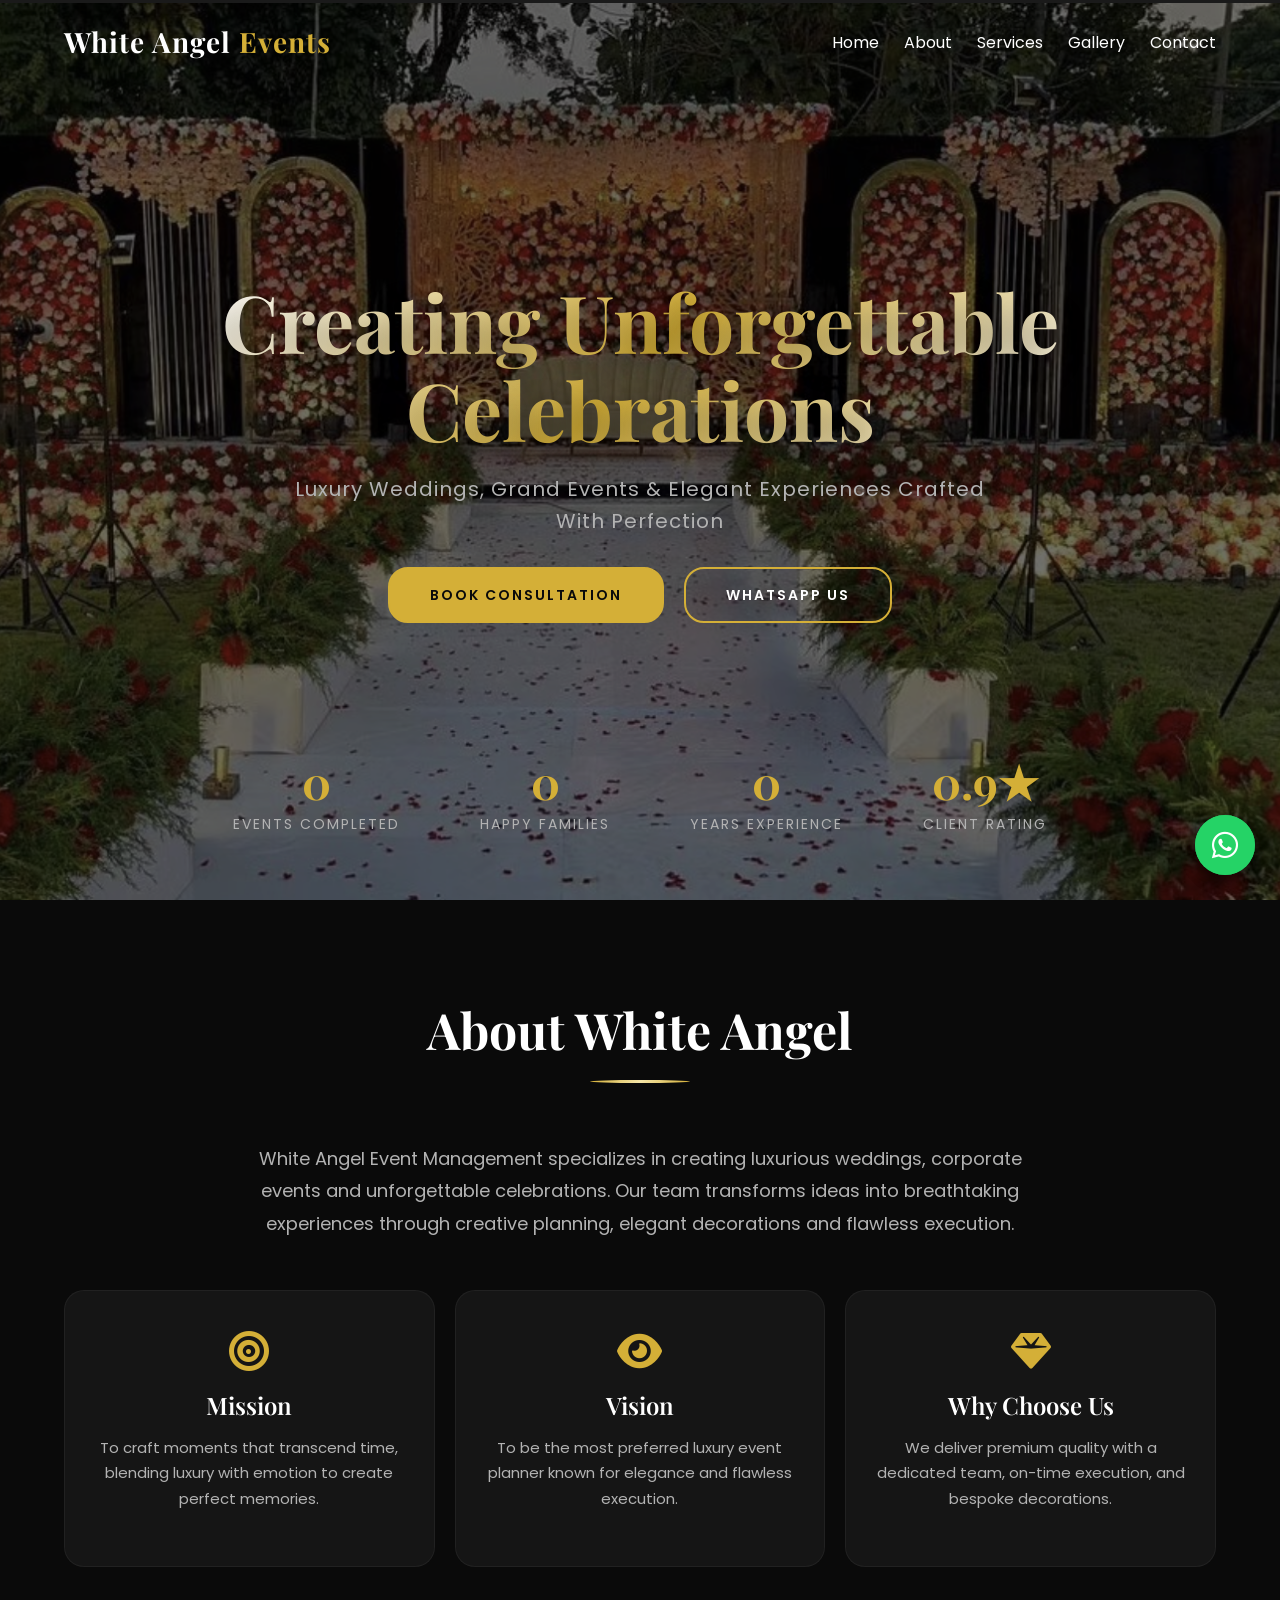
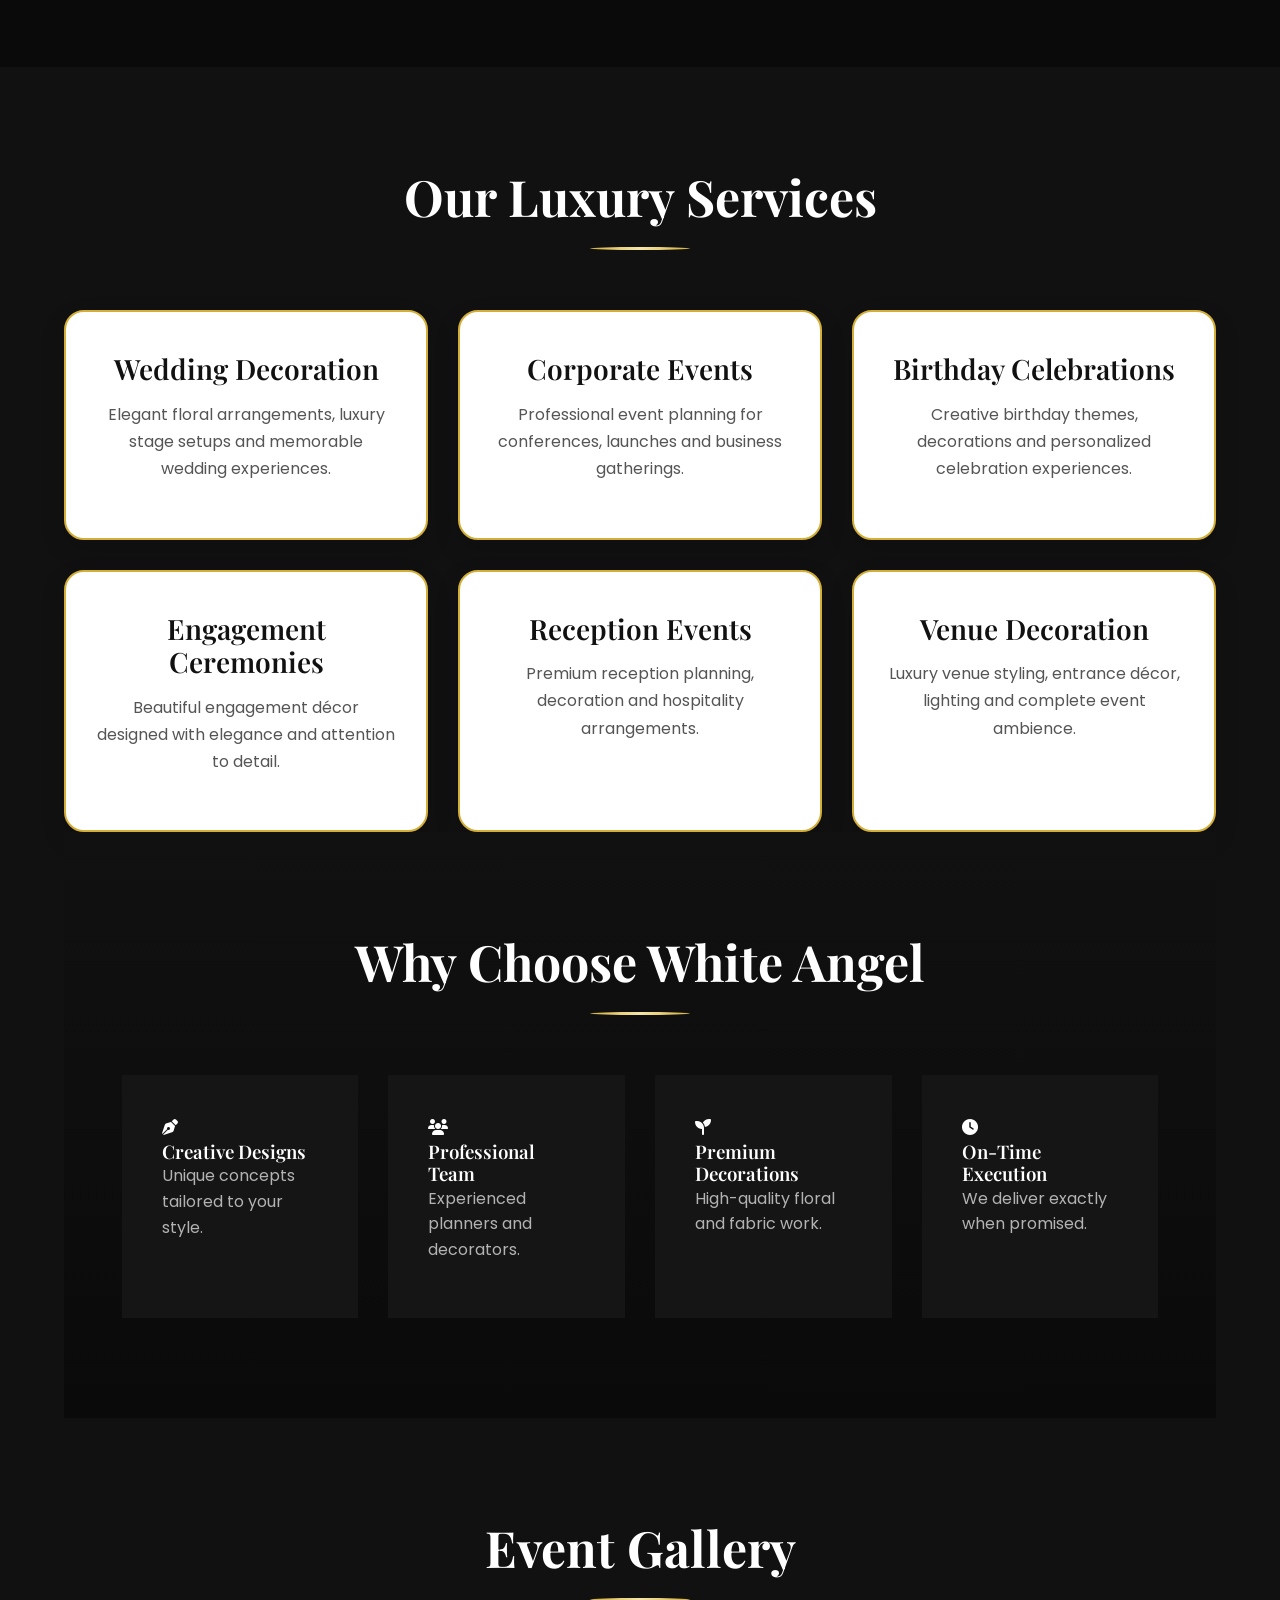
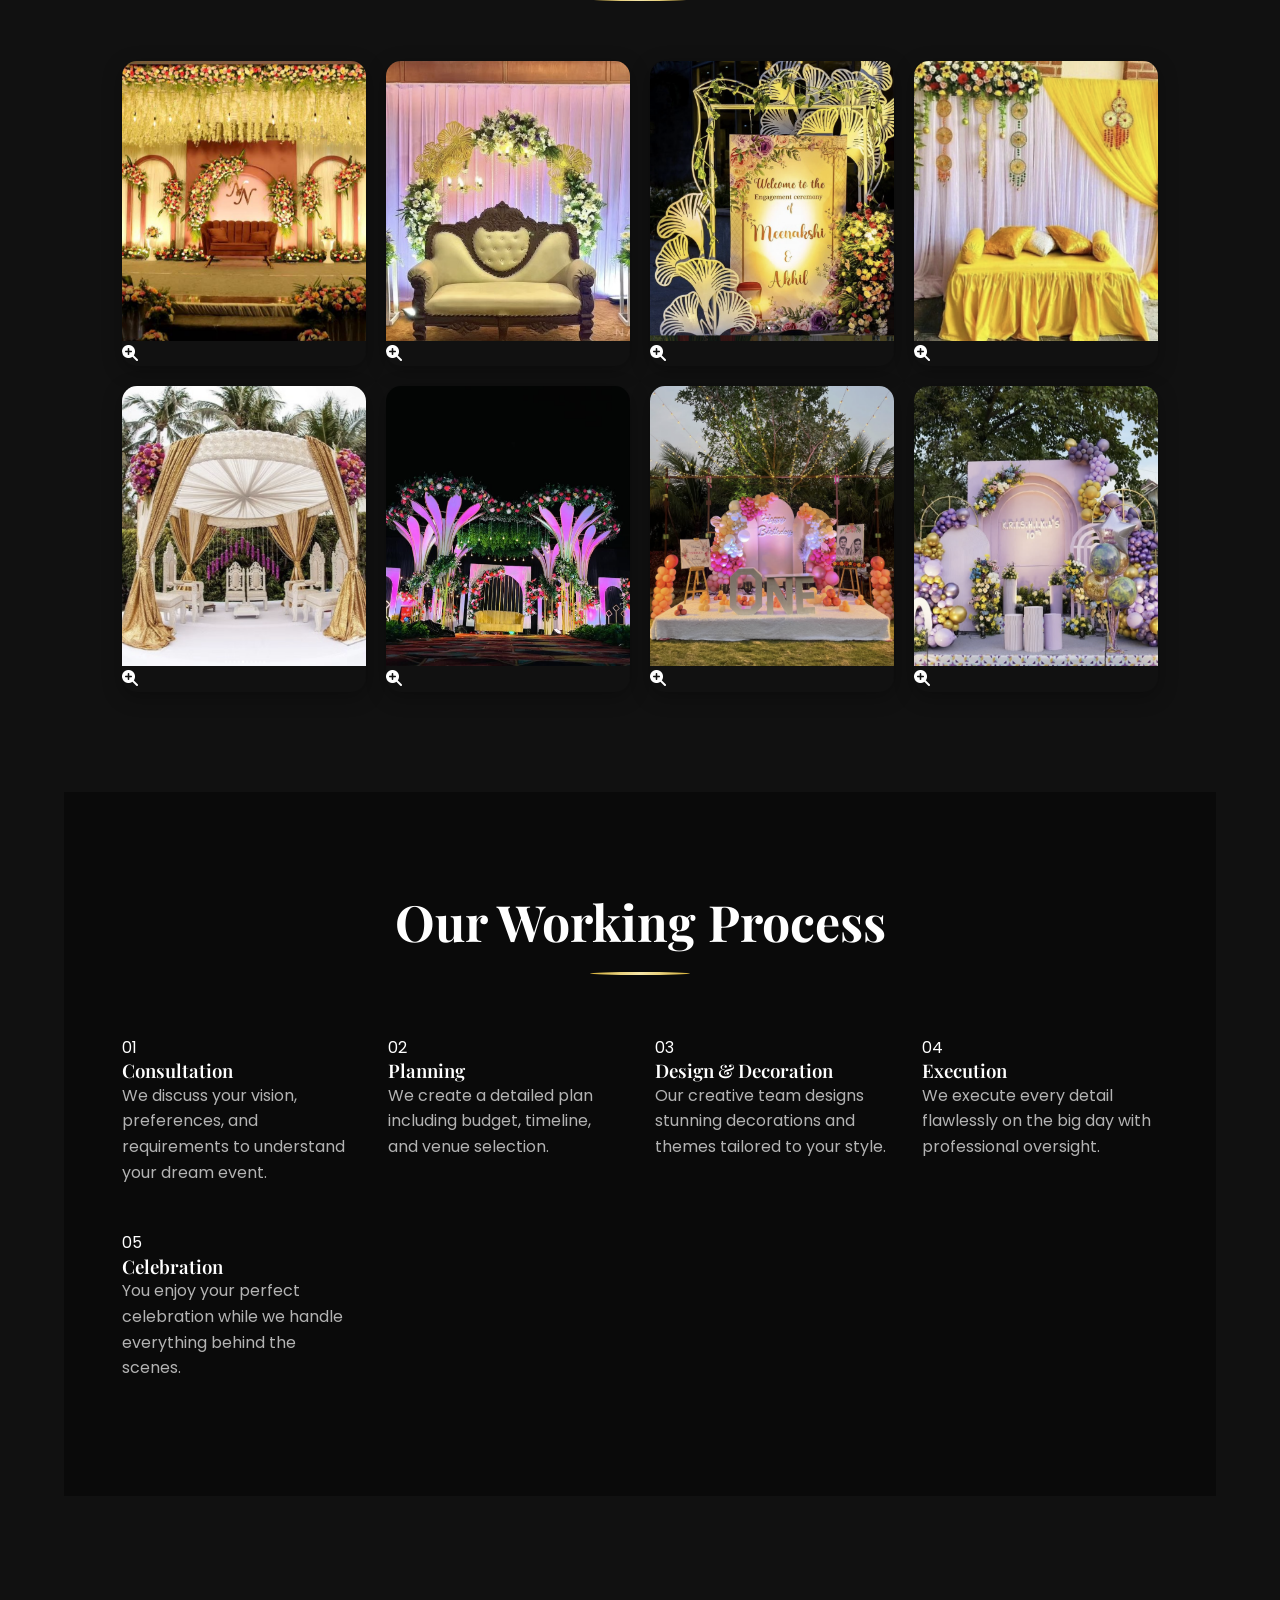
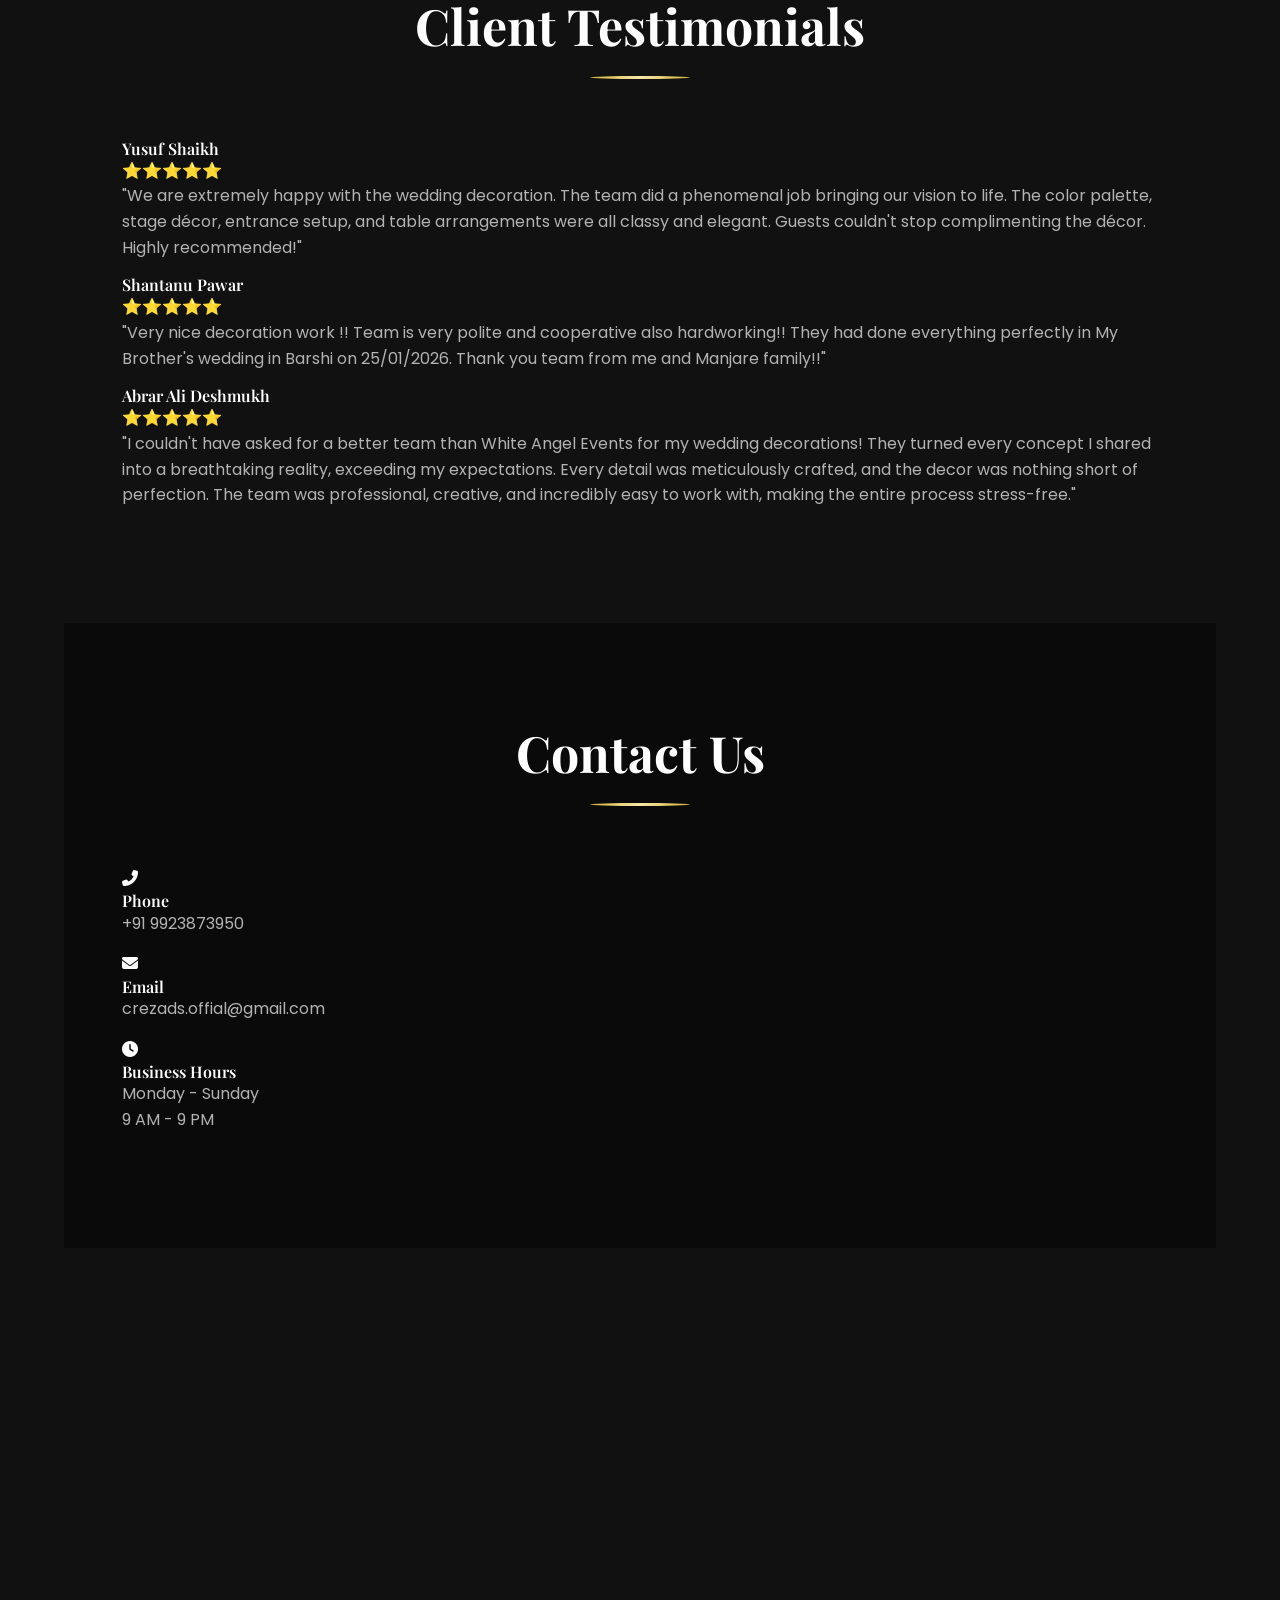
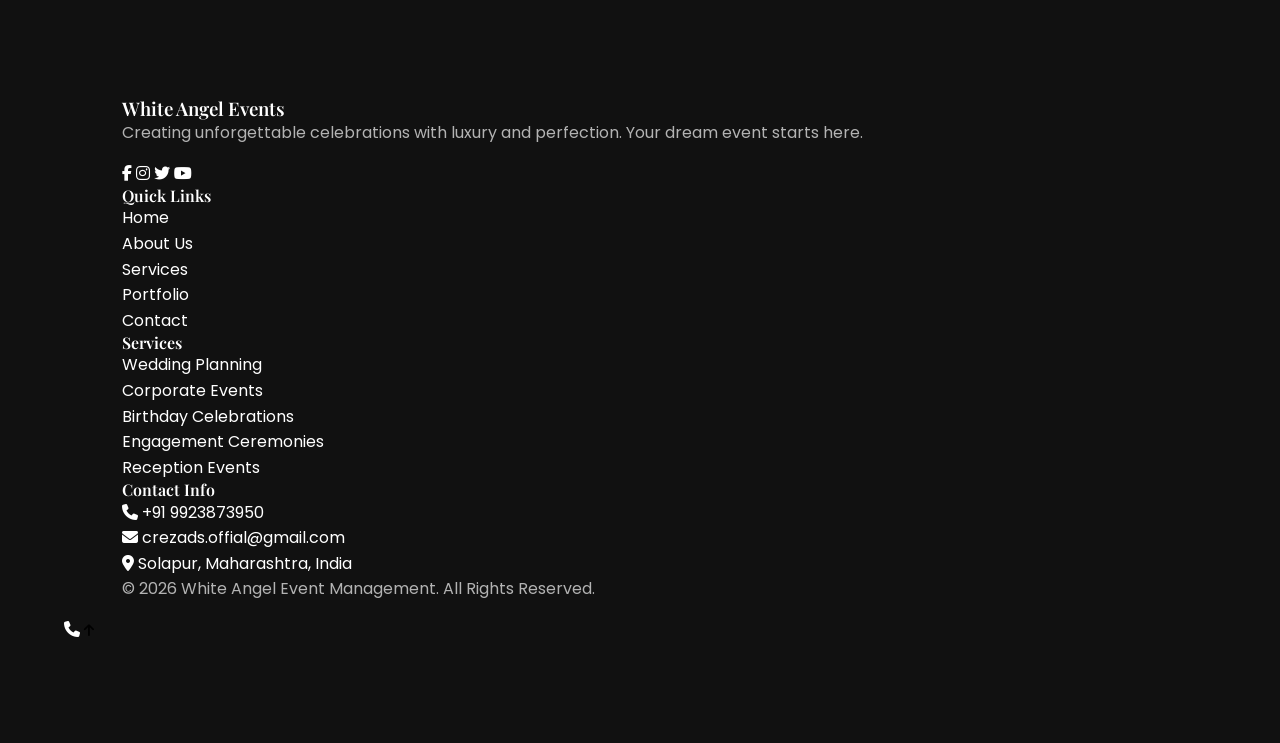
<file: index.html>
<!DOCTYPE html>
<html lang="en">
<head>
    <meta charset="UTF-8">
    <meta name="viewport" content="width=device-width, initial-scale=1.0">
    <meta name="description" content="White Angel Event Management - Luxury Wedding and Corporate Event Planners">
    <title>White Angel Event Management | Luxury Celebrations</title>
    
    <!-- Google Fonts -->
    <link rel="preconnect" href="https://fonts.googleapis.com">
    <link rel="preconnect" href="https://fonts.gstatic.com" crossorigin>
    <link href="https://fonts.googleapis.com/css2?family=Playfair+Display:wght@400;500;600;700&family=Poppins:wght@300;400;500;600&display=swap" rel="stylesheet">
    
    <!-- Font Awesome -->
    <link rel="stylesheet" href="https://cdnjs.cloudflare.com/ajax/libs/font-awesome/6.4.0/css/all.min.css">
    
    <!-- AOS Animation CSS -->
    <link href="https://unpkg.com/aos@2.3.1/dist/aos.css" rel="stylesheet">
    
    <!-- Custom CSS -->
    <link rel="stylesheet" href="style.css">
</head>
<body>

    <!-- Scroll Progress Bar -->
    <div class="progress-container">
        <div class="progress-bar" id="myBar"></div>
    </div>

    <!-- Navigation -->
    <nav class="navbar">
        <div class="container">
            <a href="#" class="logo">White Angel <span>Events</span></a>
            <ul class="nav-links">
                <li><a href="#home">Home</a></li>
                <li><a href="#about">About</a></li>
                <li><a href="#services">Services</a></li>
                <li><a href="#gallery">Gallery</a></li>
                <li><a href="#contact">Contact</a></li>
            </ul>
            <div class="hamburger">
                <i class="fas fa-bars"></i>
            </div>
        </div>
    </nav>

    <!-- Hero Section -->
    <header id="home" class="hero">
        <canvas id="particles-canvas"></canvas>
        <div class="hero-overlay"></div>
        <div class="hero-content">
            <h1 data-aos="fade-up" data-aos-duration="1000">Creating Unforgettable Celebrations</h1>
            <p data-aos="fade-up" data-aos-delay="200">Luxury Weddings, Grand Events & Elegant Experiences Crafted With Perfection</p>
            <div class="hero-buttons" data-aos="fade-up" data-aos-delay="400">
                <a href="#contact" class="btn btn-primary">Book Consultation</a>
                <a <a href="https://wa.me/919923873950"
       target="_blank"
       class="btn btn-outline">
       WhatsApp Us</a>
            </div>
        </div>
        
        <!-- Hero Stats -->
        <div class="hero-stats">
            <div class="stat-item">
                <h2 class="counter" data-target="500">0</h2>
                <p>Events Completed</p>
            </div>
            <div class="stat-item">
                <h2 class="counter" data-target="250">0</h2>
                <p>Happy Families</p>
            </div>
            <div class="stat-item">
                <h2 class="counter" data-target="5">0</h2>
                <p>Years Experience</p>
            </div>
            <div class="stat-item">
                <h2><span class="counter" data-target="4">0</span>.9★</h2>
                <p>Client Rating</p>
            </div>
        </div>
    </header>

    <!-- About Section -->
    <section id="about" class="section">
        <div class="container">
            <div class="section-title" data-aos="fade-up">
                <h2>About White Angel</h2>
                <div class="line"></div>
            </div>
            <div class="about-content" data-aos="fade-up">
                <p>White Angel Event Management specializes in creating luxurious weddings, corporate events and unforgettable celebrations. Our team transforms ideas into breathtaking experiences through creative planning, elegant decorations and flawless execution.</p>
            </div>
            
            <div class="about-grid">
                <div class="about-card" data-aos="flip-left">
                    <i class="fas fa-bullseye"></i>
                    <h3>Mission</h3>
                    <p>To craft moments that transcend time, blending luxury with emotion to create perfect memories.</p>
                </div>
                <div class="about-card" data-aos="flip-left" data-aos-delay="100">
                    <i class="fas fa-eye"></i>
                    <h3>Vision</h3>
                    <p>To be the most preferred luxury event planner known for elegance and flawless execution.</p>
                </div>
                <div class="about-card" data-aos="flip-left" data-aos-delay="200">
                    <i class="fas fa-gem"></i>
                    <h3>Why Choose Us</h3>
                    <p>We deliver premium quality with a dedicated team, on-time execution, and bespoke decorations.</p>
                </div>
            </div>
        </div>
    </section>

    <!-- Services Section -->
    <section id="services" class="section bg-black">
        <div class="container">
            <div class="section-title" data-aos="fade-up">
                <h2>Our Luxury Services</h2>
                <div class="line"></div>
            </div>
            
            <div class="services-grid">

    <div class="service-card">
        <h3>Wedding Decoration</h3>
        <p>Elegant floral arrangements, luxury stage setups and memorable wedding experiences.</p>
    </div>

    <div class="service-card">
        <h3>Corporate Events</h3>
        <p>Professional event planning for conferences, launches and business gatherings.</p>
    </div>

    <div class="service-card">
        <h3>Birthday Celebrations</h3>
        <p>Creative birthday themes, decorations and personalized celebration experiences.</p>
    </div>

    <div class="service-card">
        <h3>Engagement Ceremonies</h3>
        <p>Beautiful engagement décor designed with elegance and attention to detail.</p>
    </div>

    <div class="service-card">
        <h3>Reception Events</h3>
        <p>Premium reception planning, decoration and hospitality arrangements.</p>
    </div>

    <div class="service-card">
        <h3>Venue Decoration</h3>
        <p>Luxury venue styling, entrance décor, lighting and complete event ambience.</p>
    </div>

</div>
                

    <!-- Why Choose Us -->
    <section class="section features-section">
        <div class="container">
            <div class="section-title" data-aos="fade-up">
                <h2>Why Choose White Angel</h2>
                <div class="line"></div>
            </div>
            <div class="features-grid">
                <div class="feature-box" data-aos="fade-right">
                    <i class="fas fa-pen-nib"></i>
                    <h3>Creative Designs</h3>
                    <p>Unique concepts tailored to your style.</p>
                </div>
                <div class="feature-box" data-aos="fade-right" data-aos-delay="100">
                    <i class="fas fa-users"></i>
                    <h3>Professional Team</h3>
                    <p>Experienced planners and decorators.</p>
                </div>
                <div class="feature-box" data-aos="fade-right" data-aos-delay="200">
                    <i class="fas fa-seedling"></i>
                    <h3>Premium Decorations</h3>
                    <p>High-quality floral and fabric work.</p>
                </div>
                <div class="feature-box" data-aos="fade-right" data-aos-delay="300">
                    <i class="fas fa-clock"></i>
                    <h3>On-Time Execution</h3>
                    <p>We deliver exactly when promised.</p>
                </div>
            </div>
        </div>
    </section>

    <!-- Gallery Section -->
    <section id="gallery" class="section bg-black">
        <div class="container">
            <div class="section-title" data-aos="fade-up">
                <h2>Event Gallery</h2>
                <div class="line"></div>
            </div>
            <div class="gallery-grid">
                <!-- Gallery Image 1 -->
                <div class="gallery-item" data-aos="zoom-in">
                    <img src="image 1.jpeg">
                    <div class="gallery-overlay"><i class="fas fa-search-plus"></i></div>
                </div>
                <!-- Gallery Image 2 -->
                <div class="gallery-item" data-aos="zoom-in" data-aos-delay="100">
                    <img src="image 2.png">
                    <div class="gallery-overlay"><i class="fas fa-search-plus"></i></div>
                </div>
                <!-- Gallery Image 3 -->
                <div class="gallery-item" data-aos="zoom-in" data-aos-delay="200">
                    <img src="image 3.png">
                    <div class="gallery-overlay"><i class="fas fa-search-plus"></i></div>
                </div>
                <!-- Gallery Image 4 -->
                <div class="gallery-item" data-aos="zoom-in">
                    <img src="image 4.png">
                    <div class="gallery-overlay"><i class="fas fa-search-plus"></i></div>
                </div>
                <!-- Gallery Image 5 -->
                <div class="gallery-item" data-aos="zoom-in" data-aos-delay="100">
                    <img src="image 5.png">
                    <div class="gallery-overlay"><i class="fas fa-search-plus"></i></div>
                </div>
                <!-- Gallery Image 6 -->
                <div class="gallery-item" data-aos="zoom-in" data-aos-delay="200">
                    <img src="image 6.png">
                    <div class="gallery-overlay"><i class="fas fa-search-plus"></i></div>
                </div>
                <!-- Gallery Image 7 -->
                <div class="gallery-item" data-aos="zoom-in">
                    <img src="image 7.png">
                    <div class="gallery-overlay"><i class="fas fa-search-plus"></i></div>
                </div>
                <!-- Gallery Image 8 -->
                <div class="gallery-item" data-aos="zoom-in" data-aos-delay="100">
                    <img src="image 8.png">
                    <div class="gallery-overlay"><i class="fas fa-search-plus"></i></div>
                </div>
            </div>
        </div>
    </section>

    <!-- Process Section -->
    <section class="section">
        <div class="container">
            <div class="section-title" data-aos="fade-up">
                <h2>Our Working Process</h2>
                <div class="line"></div>
            </div>
            <div class="process-timeline">
                <div class="process-item" data-aos="fade-right">
                    <div class="process-number">01</div>
                    <div class="process-content">
                        <h3>Consultation</h3>
                        <p>We discuss your vision, preferences, and requirements to understand your dream event.</p>
                    </div>
                </div>
                <div class="process-item" data-aos="fade-right" data-aos-delay="100">
                    <div class="process-number">02</div>
                    <div class="process-content">
                        <h3>Planning</h3>
                        <p>We create a detailed plan including budget, timeline, and venue selection.</p>
                    </div>
                </div>
                <div class="process-item" data-aos="fade-right" data-aos-delay="200">
                    <div class="process-number">03</div>
                    <div class="process-content">
                        <h3>Design & Decoration</h3>
                        <p>Our creative team designs stunning decorations and themes tailored to your style.</p>
                    </div>
                </div>
                <div class="process-item" data-aos="fade-right" data-aos-delay="300">
                    <div class="process-number">04</div>
                    <div class="process-content">
                        <h3>Execution</h3>
                        <p>We execute every detail flawlessly on the big day with professional oversight.</p>
                    </div>
                </div>
                <div class="process-item" data-aos="fade-right" data-aos-delay="400">
                    <div class="process-number">05</div>
                    <div class="process-content">
                        <h3>Celebration</h3>
                        <p>You enjoy your perfect celebration while we handle everything behind the scenes.</p>
                    </div>
                </div>
            </div>
        </div>
    </section>

    <!-- Testimonials Section -->
    <section class="section bg-black">
        <div class="container">
            <div class="section-title" data-aos="fade-up">
                <h2>Client Testimonials</h2>
                <div class="line"></div>
            </div>
            <div class="testimonials-grid">
                <!-- Testimonial 1 -->
                <div class="testimonial-card">
                            <h4>Yusuf Shaikh</h4>
                             <div class="rating">⭐⭐⭐⭐⭐</div>
                    <p class="testimonial-text">"We are extremely happy with the wedding decoration. The team did a phenomenal job bringing our vision to life. The color palette, stage décor, entrance setup, and table arrangements were all classy and elegant. Guests couldn't stop complimenting the décor. Highly recommended!"</p>
                </div>
                <!-- Testimonial 2 -->
                <div class="testimonial-card">
                            <h4>Shantanu Pawar</h4>
                            <div class="rating">⭐⭐⭐⭐⭐</div>
                    <p class="testimonial-text">"Very nice decoration work !! Team is very polite and cooperative also hardworking!! They had done everything perfectly in My Brother's wedding in Barshi on 25/01/2026. Thank you team from me and Manjare family!!"</p>
                </div>
                <!-- Testimonial 3 -->
                <div class="testimonial-card">
                            <h4>Abrar Ali Deshmukh</h4>
                            <div class="rating">⭐⭐⭐⭐⭐</div>
                    <p class="testimonial-text">"I couldn't have asked for a better team than White Angel Events for my wedding decorations! They turned every concept I shared into a breathtaking reality, exceeding my expectations. Every detail was meticulously crafted, and the decor was nothing short of perfection. The team was professional, creative, and incredibly easy to work with, making the entire process stress-free."</p>
                </div>
            </div>
        </div>
    </section>

    <!-- Contact Section -->
    <section id="contact" class="section">
        <div class="container">
            <div class="section-title" data-aos="fade-up">
                <h2>Contact Us</h2>
                <div class="line"></div>
            </div>
            <div class="contact-wrapper">
                <div class="contact-info" data-aos="fade-right">
                    <div class="contact-item">
                        <i class="fas fa-phone-alt"></i>
                        <div class="contact-details">
                            <h4>Phone</h4>
                            <p>+91 9923873950</p>
                        </div>
                    </div>
                    <div class="contact-item">
                        <i class="fas fa-envelope"></i>
                        <div class="contact-details">
                            <h4>Email</h4>
                            <p>crezads.offial@gmail.com</p>
                        </div>
                    </div>
                    <div class="contact-item">
                        <i class="fas fa-clock"></i>
                        <div class="contact-details">
                            <h4>Business Hours</h4>
                            <p>Monday - Sunday<br>9 AM - 9 PM</p>
                        </div>
                    </div>
                    <a href="https://wa.me/919923873950"
class="whatsapp-float"
target="_blank">
<i class="fab fa-whatsapp"></i>
</a>              
    </section>

    <!-- Google Map Section -->
    <section class="map-section">
        <iframe 
            src="https://www.google.com/maps/embed?pb=!1m18!1m12!1m3!1d3802.3881862647227!2d75.92430567486119!3d17.631764295719805!2m3!1f0!2f0!3f0!3m2!1i1024!2i768!4f13.1!3m3!1m2!1s0x3bc5db514126972f%3A0xf145fed2156f5684!2sWhite%20Angel%20Event%20Management!5e0!3m2!1sen!2sin!4v1780721489982!5m2!1sen!2sin" 
            width="100%" 
            height="450" 
            style="border:0;" 
            allowfullscreen="" 
            loading="lazy"
            referrerpolicy="no-referrer-when-downgrade">
        </iframe>
    </section>

    <!-- Footer -->
    <footer class="footer">
        <div class="container">
            <div class="footer-grid">
                <div class="footer-col">
                    <h3>White Angel Events</h3>
                    <p>Creating unforgettable celebrations with luxury and perfection. Your dream event starts here.</p>
                    <div class="social-links">
                        <a href="#"><i class="fab fa-facebook-f"></i></a>
                        <a href="#"><i class="fab fa-instagram"></i></a>
                        <a href="#"><i class="fab fa-twitter"></i></a>
                        <a href="#"><i class="fab fa-youtube"></i></a>
                    </div>
                </div>
                <div class="footer-col">
                    <h4>Quick Links</h4>
                    <ul>
                        <li><a href="#home">Home</a></li>
                        <li><a href="#about">About Us</a></li>
                        <li><a href="#services">Services</a></li>
                        <li><a href="#portfolio">Portfolio</a></li>
                        <li><a href="#contact">Contact</a></li>
                    </ul>
                </div>
                <div class="footer-col">
                    <h4>Services</h4>
                    <ul>
                        <li><a href="#services">Wedding Planning</a></li>
                        <li><a href="#services">Corporate Events</a></li>
                        <li><a href="#services">Birthday Celebrations</a></li>
                        <li><a href="#services">Engagement Ceremonies</a></li>
                        <li><a href="#services">Reception Events</a></li>
                    </ul>
                </div>
                <div class="footer-col">
                    <h4>Contact Info</h4>
                    <ul>
                        <li><i class="fas fa-phone"></i> +91 9923873950</li>
                        <li><i class="fas fa-envelope"></i> crezads.offial@gmail.com</li>
                        <li><i class="fas fa-map-marker-alt"></i> Solapur, Maharashtra, India</li>
                    </ul>
                </div>
            </div>
            <div class="footer-bottom">
                <p>&copy; 2026 White Angel Event Management. All Rights Reserved.</p>
            </div>
        </div>
    </footer>

    <!-- Floating WhatsApp Button -->
    <a href="https://wa.me/919923873950" class="whatsapp-float" target="_blank">
        <i class="fab fa-whatsapp"></i>
    </a>

    <!-- Floating Phone Button -->
    <a href="tel:+919923873950" class="phone-float">
        <i class="fas fa-phone"></i>
    </a>

    <!-- Back to Top Button -->
    <button class="back-to-top" id="backToTop">
        <i class="fas fa-arrow-up"></i>
    </button>

    <!-- AOS Animation JS -->
    <script src="https://unpkg.com/aos@2.3.1/dist/aos.js"></script>
    
    <!-- Custom JS -->
    <script src="script.js"></script>
</body>
</html>
</file>
<file: style.css>
/* ========================================= 
   WHITE ANGEL EVENT MANAGEMENT
   Premium Luxury CSS - Complete File
   ========================================= */

/* ========================================= 
   CSS VARIABLES 
   ========================================= */
:root {
    /* Primary Colors */
    --primary-gold: #D4AF37;
    --primary-gold-light: #E5C565;
    --primary-gold-dark: #B8962F;
    
    /* Background Colors */
    --bg-rich-black: #0A0A0A;
    --bg-dark: #111111;
    --bg-secondary: #1A1A1A;
    --bg-card: #151515;
    --bg-footer: #0F0F0F;
    
    /* Accent Colors */
    --accent-gold: #F5E6A8;
    --accent-white: #FFFFFF;
    --accent-gray: #B3B3B3;
    --accent-light-gray: #808080;
    
    /* Text Colors */
    --text-primary: #FFFFFF;
    --text-secondary: #B3B3B3;
    --text-muted: #808080;
    
    /* Gradient Colors */
    --gradient-gold: linear-gradient(135deg, #D4AF37 0%, #F5E6A8 50%, #D4AF37 100%);
    --gradient-dark: linear-gradient(180deg, #0A0A0A 0%, #1A1A1A 100%);
    --gradient-overlay: linear-gradient(180deg, rgba(10,10,10,0) 0%, rgba(10,10,10,1) 100%);
    
    /* Border Colors */
    --border-gold: rgba(212, 175, 55, 0.3);
    --border-light: rgba(255, 255, 255, 0.1);
    --border-card: rgba(255, 255, 255, 0.05);
    
    /* Shadows */
    --shadow-sm: 0 2px 10px rgba(0, 0, 0, 0.3);
    --shadow-md: 0 5px 30px rgba(0, 0, 0, 0.5);
    --shadow-lg: 0 10px 50px rgba(0, 0, 0, 0.7);
    --shadow-gold: 0 0 30px rgba(212, 175, 55, 0.3);
    --shadow-glow: 0 0 50px rgba(212, 175, 55, 0.5);
    
    /* Spacing */
    --section-padding: 100px 0;
    --container-padding: 0 5%;
    
    /* Font Families */
    --font-heading: 'Playfair Display', serif;
    --font-body: 'Poppins', sans-serif;
    
    /* Transitions */
    --transition-fast: 0.2s ease;
    --transition-medium: 0.3s ease;
    --transition-slow: 0.5s ease;
    
    /* Border Radius */
    --radius-sm: 5px;
    --radius-md: 10px;
    --radius-lg: 20px;
    --radius-xl: 30px;
    --radius-full: 50%;
    
    /* Z-index */
    --z-nav: 1000;
    --z-modal: 2000;
    --z-tooltip: 3000;
}

/* ========================================= 
   RESET & BASE STYLES 
   ========================================= */
*,
*::before,
*::after {
    margin: 0;
    padding: 0;
    box-sizing: border-box;
}

html {
    scroll-behavior: smooth;
    font-size: 16px;
}

body {
    font-family: var(--font-body);
    font-weight: 400;
    line-height: 1.6;
    color: var(--text-primary);
    background-color: var(--bg-rich-black);
    overflow-x: hidden;
    -webkit-font-smoothing: antialiased;
    -moz-osx-font-smoothing: grayscale;
}

a {
    text-decoration: none;
    color: inherit;
    transition: var(--transition-medium);
}

ul {
    list-style: none;
}

img {
    max-width: 100%;
    height: auto;
    display: block;
}

button {
    cursor: pointer;
    border: none;
    outline: none;
    background: transparent;
    font-family: inherit;
}

input,
textarea {
    font-family: inherit;
    outline: none;
    border: none;
}

h1, h2, h3, h4, h5, h6 {
    font-family: var(--font-heading);
    font-weight: 600;
    line-height: 1.2;
    color: var(--text-primary);
}

p {
    color: var(--text-secondary);
    margin-bottom: 15px;
}

span {
    display: inline-block;
}

i {
    display: inline-block;
}

/* ========================================= 
   SCROLLBAR STYLING 
   ========================================= */
::-webkit-scrollbar {
    width: 8px;
}

::-webkit-scrollbar-track {
    background: var(--bg-dark);
}

::-webkit-scrollbar-thumb {
    background: var(--primary-gold);
    border-radius: var(--radius-lg);
}

::-webkit-scrollbar-thumb:hover {
    background: var(--primary-gold-light);
}

/* ========================================= 
   SELECTION STYLING 
   ========================================= */
::selection {
    background: var(--primary-gold);
    color: var(--bg-rich-black);
}

/* ========================================= 
   CONTAINER 
   ========================================= */
.container {
    width: 100%;
    max-width: 1400px;
    margin: 0 auto;
    padding: var(--container-padding);
}

/* ========================================= 
   PROGRESS BAR 
   ========================================= */
.progress-container {
    position: fixed;
    top: 0;
    left: 0;
    width: 100%;
    height: 3px;
    background: rgba(255, 255, 255, 0.1);
    z-index: 9999;
}

.progress-bar {
    height: 100%;
    background: var(--gradient-gold);
    width: 0%;
    transition: width 0.1s ease;
    box-shadow: var(--shadow-gold);
}

/* ========================================= 
   NAVIGATION 
   ========================================= */
.navbar {
    position: fixed;
    top: 0;
    left: 0;
    width: 100%;
    padding: 20px 0;
    background: transparent;
    z-index: var(--z-nav);
    transition: var(--transition-medium);
}

.navbar.sticky {
    background: rgba(10, 10, 10, 0.95);
    padding: 15px 0;
    box-shadow: var(--shadow-md);
    backdrop-filter: blur(10px);
    border-bottom: 1px solid var(--border-gold);
}

.navbar .container {
    display: flex;
    justify-content: space-between;
    align-items: center;
}

.logo {
    font-family: var(--font-heading);
    font-size: 28px;
    font-weight: 700;
    color: var(--text-primary);
    letter-spacing: 1px;
    transition: var(--transition-medium);
}

.logo:hover {
    color: var(--primary-gold);
    text-shadow: var(--shadow-gold);
}

.logo span {
    color: var(--primary-gold);
}



/* ========================================= 
   HERO SECTION 
   ========================================= */
.hero {
    position: relative;
    height: 100vh;
    min-height: 700px;
    display: flex;
    align-items: center;
    justify-content: center;
    overflow: hidden;
    background: var(--bg-rich-black);
}

#particles-canvas {
    position: absolute;
    top: 0;
    left: 0;
    width: 100%;
    height: 100%;
    z-index: 1;
}

.hero-overlay {
    position: absolute;
    top: 0;
    left: 0;
    width: 100%;
    height: 100%;
    background: rgba(0,0,0,0.45);
}

.hero::before {
    content: '';
    position: absolute;
    top: 0;
    left: 0;
    width: 100%;
    height: 100%;
    background: url('hero banner.png') center/cover no-repeat;
    z-index: 0;
    opacity: 0.8;
    animation: heroZoom 20s infinite alternate;
}

@keyframes heroZoom {
    0% { transform: scale(1); }
    100% { transform: scale(1.1); }
}

.hero-content {
    position: relative;
    z-index: 3;
    text-align: center;
    max-width: 900px;
    padding: 0 20px;
}

.hero-content h1 {
    font-size: 70px;
    font-weight: 700;
    margin-bottom: 20px;
    line-height: 1.1;
    text-transform: capitalize;
    background: linear-gradient(135deg, #FFFFFF 0%, #D4AF37 50%, #FFFFFF 100%);
    -webkit-background-clip: text;
    -webkit-text-fill-color: transparent;
    background-clip: text;
    animation: textGlow 3s infinite alternate;
}

@keyframes textGlow {
    0% { filter: drop-shadow(0 0 10px rgba(212, 175, 55, 0.3)); }
    100% { filter: drop-shadow(0 0 20px rgba(212, 175, 55, 0.5)); }
}

.hero-content p {
    font-size: 20px;
    color: var(--accent-gray);
    margin-bottom: 40px;
    font-weight: 400;
    letter-spacing: 1px;
}

.hero-buttons {
    display: flex;
    gap: 20px;
    justify-content: center;
    flex-wrap: wrap;
}

.btn {
    padding: 15px 40px;
    font-size: 14px;
    font-weight: 600;
    text-transform: uppercase;
    letter-spacing: 2px;
    border-radius: var(--radius-lg);
    transition: var(--transition-medium);
    position: relative;
    overflow: hidden;
    z-index: 1;
}

.btn::before {
    content: '';
    position: absolute;
    top: 0;
    left: -100%;
    width: 100%;
    height: 100%;
    background: var(--gradient-gold);
    transition: var(--transition-medium);
    z-index: -1;
}

.btn:hover::before {
    left: 0;
}

.btn-primary {
    background: var(--primary-gold);
    color: var(--bg-rich-black);
    border: 2px solid var(--primary-gold);
}

.btn-primary:hover {
    color: var(--bg-rich-black);
    box-shadow: var(--shadow-glow);
    transform: translateY(-3px);
}

.btn-outline {
    background: transparent;
    color: var(--text-primary);
    border: 2px solid var(--primary-gold);
}

.btn-outline:hover {
    background: var(--primary-gold);
    color: var(--bg-rich-black);
    box-shadow: var(--shadow-glow);
    transform: translateY(-3px);
}

/* ========================================= 
   HERO STATS 
   ========================================= */
.hero-stats {
    position: absolute;
    bottom: 50px;
    left: 0;
    width: 100%;
    display: flex;
    justify-content: center;
    gap: 80px;
    z-index: 3;
    flex-wrap: wrap;
    padding: 0 20px;
}

.stat-item {
    text-align: center;
}

.stat-item h2 {
    font-size: 45px;
    font-weight: 700;
    color: var(--primary-gold);
    margin-bottom: 5px;
    font-family: var(--font-heading);
}

.stat-item p {
    font-size: 14px;
    color: var(--accent-gray);
    text-transform: uppercase;
    letter-spacing: 2px;
}

/* ========================================= 
   SECTION COMMON STYLES 
   ========================================= */
.section {
    padding: var(--section-padding);
    background: var(--bg-rich-black);
    position: relative;
    overflow: hidden;
}

.section.bg-black {
    background: var(--bg-dark);
}

.section-title {
    text-align: center;
    margin-bottom: 60px;
}

.section-title h2 {
    font-size: 50px;
    font-weight: 700;
    margin-bottom: 20px;
    color: var(--text-primary);
}

.section-title .line {
    width: 100px;
    height: 3px;
    background: var(--gradient-gold);
    margin: 0 auto;
    border-radius: var(--radius-full);
}

/* ========================================= 
   ABOUT SECTION 
   ========================================= */
.about-content {
    text-align: center;
    max-width: 800px;
    margin: 0 auto 50px;
}

.about-content p {
    font-size: 18px;
    line-height: 1.8;
    color: var(--accent-gray);
}

.about-grid {
    display: grid;
    grid-template-columns: repeat(3, 1fr);
    gap: 30px;
}

.about-card {
    background: var(--bg-card);
    padding: 40px 30px;
    border-radius: var(--radius-lg);
    text-align: center;
    border: 1px solid var(--border-card);
    transition: var(--transition-medium);
    position: relative;
    overflow: hidden;
}

.about-card::before {
    content: '';
    position: absolute;
    top: 0;
    left: 0;
    width: 100%;
    height: 3px;
    background: var(--gradient-gold);
    transform: scaleX(0);
    transition: var(--transition-medium);
}

.about-card:hover {
    transform: translateY(-10px);
    box-shadow: var(--shadow-md);
    border-color: var(--border-gold);
}

.about-card:hover::before {
    transform: scaleX(1);
}

.about-card i {
    font-size: 40px;
    color: var(--primary-gold);
    margin-bottom: 20px;
}

.about-card h3 {
    font-size: 24px;
    margin-bottom: 15px;
    color: var(--text-primary);
}

.about-card p {
    font-size: 15px;
    color: var(--text-secondary);
    line-height: 1.7;
}

/* ========================================= 
   SERVICES SECTION 
   ========================================= */
.service-card {
    background: rgba(255,255,255,0.05);
    padding: 40px 30px;
    border-radius: 10px;
    text-align: center;
    transition: var(--transition);
    border: 1px solid rgba(255,255,255,0.1);
    color: var(--text-light);
}

.service-card:hover {
    transform: translateY(-10px);
    background: rgba(255,255,255,0.1);
    border-color: var(--secondary-color);
}

.service-icon-box {
    width: 80px;
    height: 80px;
    background: var(--secondary-color);
    color: var(--primary-color);
    border-radius: 50%;
    display: flex;
    align-items: center;
    justify-content: center;
    font-size: 2rem;
    margin: 0 auto 20px;
    transition: var(--transition);
}

.service-card:hover .icon-box {
    transform: scale(1.1);
    background: #fff;
}

.service-card h3 {
    font-size: 1.3rem;
    margin-bottom: 15px;
    color: var(--text-light);
}

.service-card p {
    font-size: 0.9rem;
    color: #aaa;
}

/* =========================================
   CLEAN PREMIUM SERVICES
   ========================================= */

.services-grid{
    display:grid;
    grid-template-columns:repeat(3,1fr);
    gap:30px;
    margin-top:50px;
}

.service-card{
    background:#ffffff;
    border:2px solid #D4AF37;
    border-radius:20px;
    padding:40px 30px;
    text-align:center;
    transition:0.3s ease;
    box-shadow:0 10px 25px rgba(0,0,0,0.15);
}

.service-card:hover{
    transform:translateY(-8px);
    box-shadow:0 15px 35px rgba(212,175,55,0.25);
}

.service-card h3{
    color:#111111;
    font-size:28px;
    margin-bottom:15px;
    font-family:'Playfair Display',serif;
}

.service-card p{
    color:#555555;
    font-size:16px;
    line-height:1.7;
}

@media(max-width:992px){
    .services-grid{
        grid-template-columns:repeat(2,1fr);
    }
}

@media(max-width:768px){
    .services-grid{
        grid-template-columns:1fr;
    }
}

/* --- FEATURES / WHY CHOOSE --- */
.features-grid {
    display: grid;
    grid-template-columns: repeat(auto-fit, minmax(280px, 1fr));
    gap: 30px;
}

.feature-card {
    background: #fff;
    padding: 35px;
    border-radius: 10px;
    text-align: center;
    box-shadow: 0 5px 20px rgba(0,0,0,0.08);
    transition: var(--transition);
    border: 1px solid #eee;
}

.feature-card:hover {
    transform: translateY(-8px);
    box-shadow: var(--shadow);
}

.feature-card i {
    font-size: 2.5rem;
    color: var(--secondary-color);
    margin-bottom: 20px;
}

.feature-card h3 {
    font-size: 1.2rem;
    margin-bottom: 12px;
    color: var(--primary-color);
}

/* --- PROCESS --- */
.process-timeline {
    display: grid;
    grid-template-columns: repeat(4, 1fr);
    gap: 30px;
    position: relative;
}

.process-step {
    text-align: center;
    position: relative;
}

.step-number {
    font-size: 4rem;
    font-weight: 800;
    color: rgba(212, 175, 55, 0.15);
    font-family: var(--font-heading);
    line-height: 1;
    margin-bottom: 10px;
}

.process-step h3 {
    font-size: 1.2rem;
    margin-bottom: 10px;
    color: var(--primary-color);
}

.process-step p {
    color: #666;
    font-size: 0.9rem;
}


/* ===== Gallery Section ===== */

.gallery-grid{
    display:grid;
    grid-template-columns:repeat(4,1fr);
    gap:20px;
    margin-top:40px;
}

.gallery-item{
    overflow:hidden;
    border-radius:15px;
    box-shadow:0 5px 20px rgba(0,0,0,0.3);
}

.gallery-item img{
    width:100%;
    height:280px;
    object-fit:cover;
    display:block;
    transition:0.4s;
}

.gallery-item img:hover{
    transform:scale(1.05);
}

@media(max-width:768px){
    .gallery-grid{
        grid-template-columns:repeat(2,1fr);
    }

    .gallery-item img{
        height:220px;
    }
}

@media(max-width:480px){
    .gallery-grid{
        grid-template-columns:1fr;
    }
}

/* ===== WhatsApp Button ===== */

.whatsapp-float{
    position:fixed;
    width:60px;
    height:60px;
    bottom:25px;
    right:25px;
    background:#25D366;
    color:#fff;
    border-radius:50%;
    text-align:center;
    font-size:30px;
    display:flex;
    justify-content:center;
    align-items:center;
    text-decoration:none;
    z-index:9999;
    box-shadow:0 5px 15px rgba(0,0,0,0.3);
    transition:0.3s;
}

.whatsapp-float:hover{
    transform:scale(1.1);
}

/* ========================================= 
   FEATURES SECTION 
   ========================================= */
.features-section {
    background: linear-gradient(180deg, var(--bg-dark) 0%, var(--bg-rich-black) 100%);
}

.features-grid {
    display: grid;
    grid-template-columns: repeat(4, 1fr);
    gap: 30px;
}

.feature-box {
    background: var(--bg-card);
    padding: 40px;
}

/* ==========================
   MOBILE RESPONSIVE FIX
   ========================== */

@media (max-width: 768px) {

    .hero {
        min-height: 100vh;
        padding: 120px 20px 80px;
    }

    .hero-content h1 {
        font-size: 2.5rem !important;
        line-height: 1.2;
    }

    .hero-content p {
        font-size: 1rem;
        padding: 0 10px;
    }

    .hero-buttons {
        flex-direction: column;
        align-items: center;
        gap: 15px;
    }

    .hero-buttons .btn {
        width: 90%;
        max-width: 300px;
        text-align: center;
    }

    .hero-stats {
        position: static;
        margin-top: 50px;
        display: grid;
        grid-template-columns: repeat(2,1fr);
        gap: 20px;
    }

    .stat-item h2 {
        font-size: 2rem;
    }

    .nav-links {
        gap: 20px;
    }

    .services-grid {
        grid-template-columns: 1fr !important;
    }

    .gallery-grid {
        grid-template-columns: repeat(2,1fr) !important;
        gap: 10px;
    }

    .gallery-item img {
        height: 150px;
        object-fit: cover;
    }

    .testimonials-grid {
        grid-template-columns: 1fr !important;
    }

    .contact-wrapper {
        grid-template-columns: 1fr !important;
    }

    iframe {
        height: 300px;
    }
}

@media (max-width: 480px) {

    .hero-content h1 {
        font-size: 2rem !important;
    }

    .hero-content p {
        font-size: 0.9rem;
    }

    .gallery-grid {
        grid-template-columns: 1fr !important;
    }

    .hero-stats {
        grid-template-columns: 1fr;
    }
}

/* Hero Premium */

.hero-content h1{
    font-size:5rem;
    text-shadow:0 8px 30px rgba(0,0,0,0.4);
}

.hero-content p{
    max-width:700px;
    margin:auto;
    margin-bottom:30px;
}

/* Responsive */
@media (max-width: 768px) {

    .hero-content h1 {
        font-size: 2.8rem;
    }

    .about-section {
        display: flex;
        justify-content: center;
    }

    .contact-wrapper {
        grid-template-columns: 1fr;
    }

    .process-timeline {
        grid-template-columns: 1fr;
    }

    .stats-grid {
        grid-template-columns: repeat(2, 1fr);
    }

    .menu-toggle {
        display: flex;
    }

    .nav-menu {
        position: absolute;
        top: 100%;
        left: 0;
        width: 100%;
        background: var(--primary-color);
        flex-direction: column;
        gap: 15px;
        padding: 20px 0;
        display: none;
        text-align: center;
    }

    .nav-menu.active {
        display: flex;
    }
}
.hamburger {
    display: none;
    font-size: 26px;
    cursor: pointer;
    color: var(--primary-gold);
    z-index: 1002;
}

.nav-links {
    display: flex;
    gap: 25px;
    list-style: none;
}

@media (max-width: 992px) {

    .hamburger {
        display: block;
    }

    .nav-links {
        position: fixed;
        top: 0;
        right: -100%;
        width: 75%;
        height: 100vh;
        background: var(--bg-dark);
        flex-direction: column;
        justify-content: center;
        align-items: center;
        gap: 30px;
        transition: 0.4s ease;
        z-index: 1001;
    }

    .nav-links.active {
        right: 0;
    }

    .nav-links li a {
        font-size: 18px;
        color: white;
    }
}
/* ===== SAFE RESET FIX ===== */

section {
    display: block;
    opacity: 1 !important;
    visibility: visible !important;
    transform: none !important;
}

/* HERO BUTTON FIX */
.hero .btn,
.hero button {
    display: inline-block !important;
    opacity: 1 !important;
    visibility: visible !important;
}

/* ABOUT SECTION FIX */
.about-grid {
    display: grid !important;
    grid-template-columns: repeat(3, 1fr);
    gap: 20px;
}

/* MOBILE FIX */
@media (max-width: 768px) {
    .about-grid {
        grid-template-columns: 1fr !important;
    }

    .hero-content {
        display: block !important;
    }
}

/* MAP SAFE FIX */
iframe {
    width: 100% !important;
    display: block !important;
} 
* {
    opacity: 1 !important;
    visibility: visible !important;
    transform: none !important;
}

.hero button,
.hero .btn {
    display: inline-block !important;
    opacity: 1 !important;
    visibility: visible !important;
}

section {
    opacity: 1 !important;
    visibility: visible !important;
}

.about-section,
.about-grid {
    display: grid !important;
    grid-template-columns: repeat(3, 1fr);
    gap: 20px;
}

/* mobile */
@media (max-width: 768px) {
    .about-section,
    .about-grid {
        grid-template-columns: 1fr !important;
    }
}
@media (max-width: 992px) {
    .nav-links {
        display: none;
        flex-direction: column;
        position: absolute;
        top: 70px;
        right: 20px;
        background: #111;
        padding: 20px;
        width: 200px;
        z-index: 9999;
    }

    .nav-links.active {
        display: flex;
    }
}
.why-choose-grid {
    display: grid;
    grid-template-columns: repeat(2, 1fr);
    gap: 15px;
}

@media (max-width: 768px) {
    .why-choose-grid {
        grid-template-columns: 1fr !important;
    }
}
</file>
